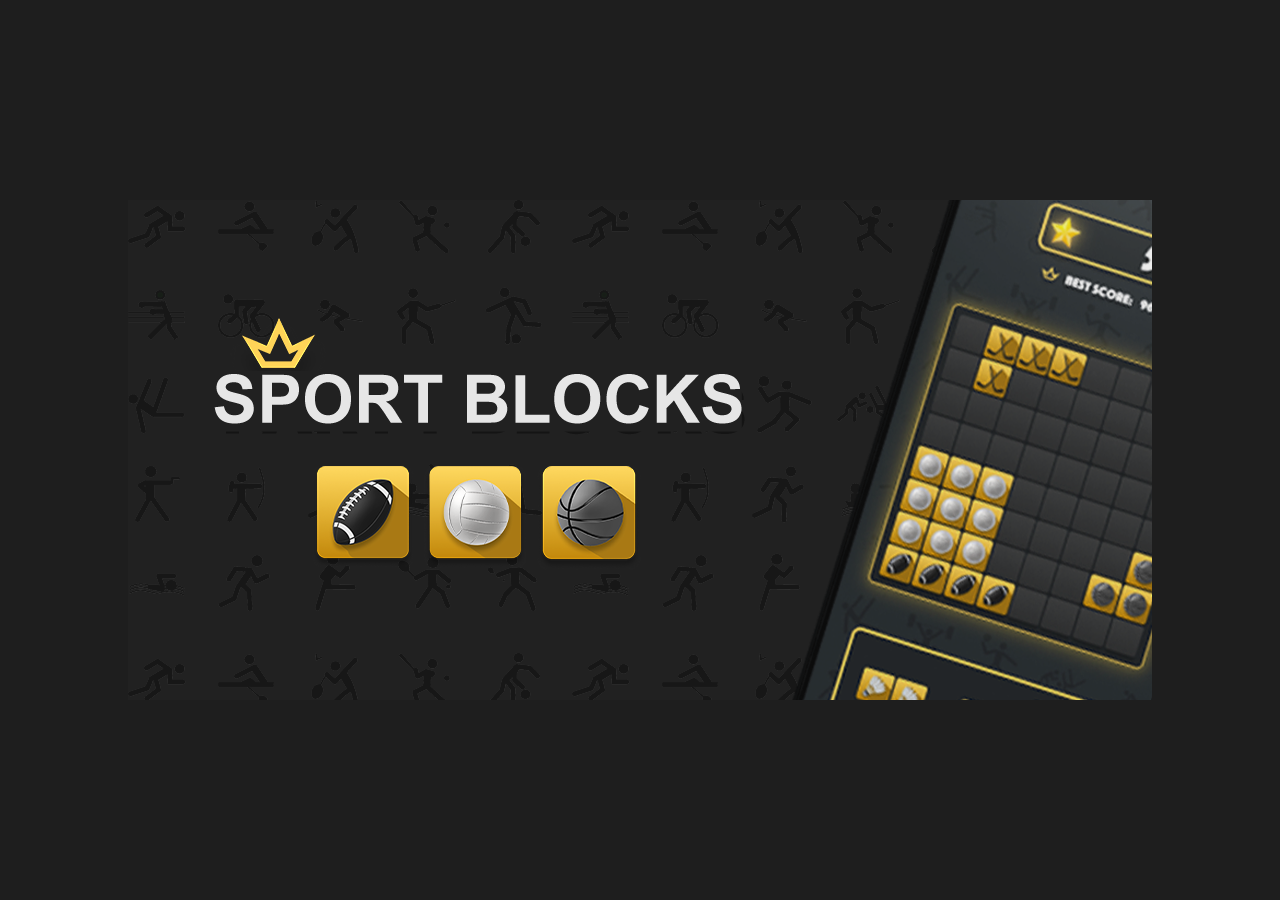
<file: sportblocks.html>
<html lang="en">
<head>
    <meta charset="UTF-8">
    <meta http-equiv="X-UA-Compatible" content="IE=edge">
    <meta name="viewport" content="width=device-width, initial-scale=1.0">
    <title>Sport Blocks - Puzzle Game</title>
</head>
<body style="margin: 0px !important; background:rgb(30, 30, 30);">
    <img src="images/Feature Graphic.png" alt="Sport Blocks" style="position: absolute; top: 50%; left: 50%; transform: translate(-50%, -50%);">
</body>
</html>
</file>
